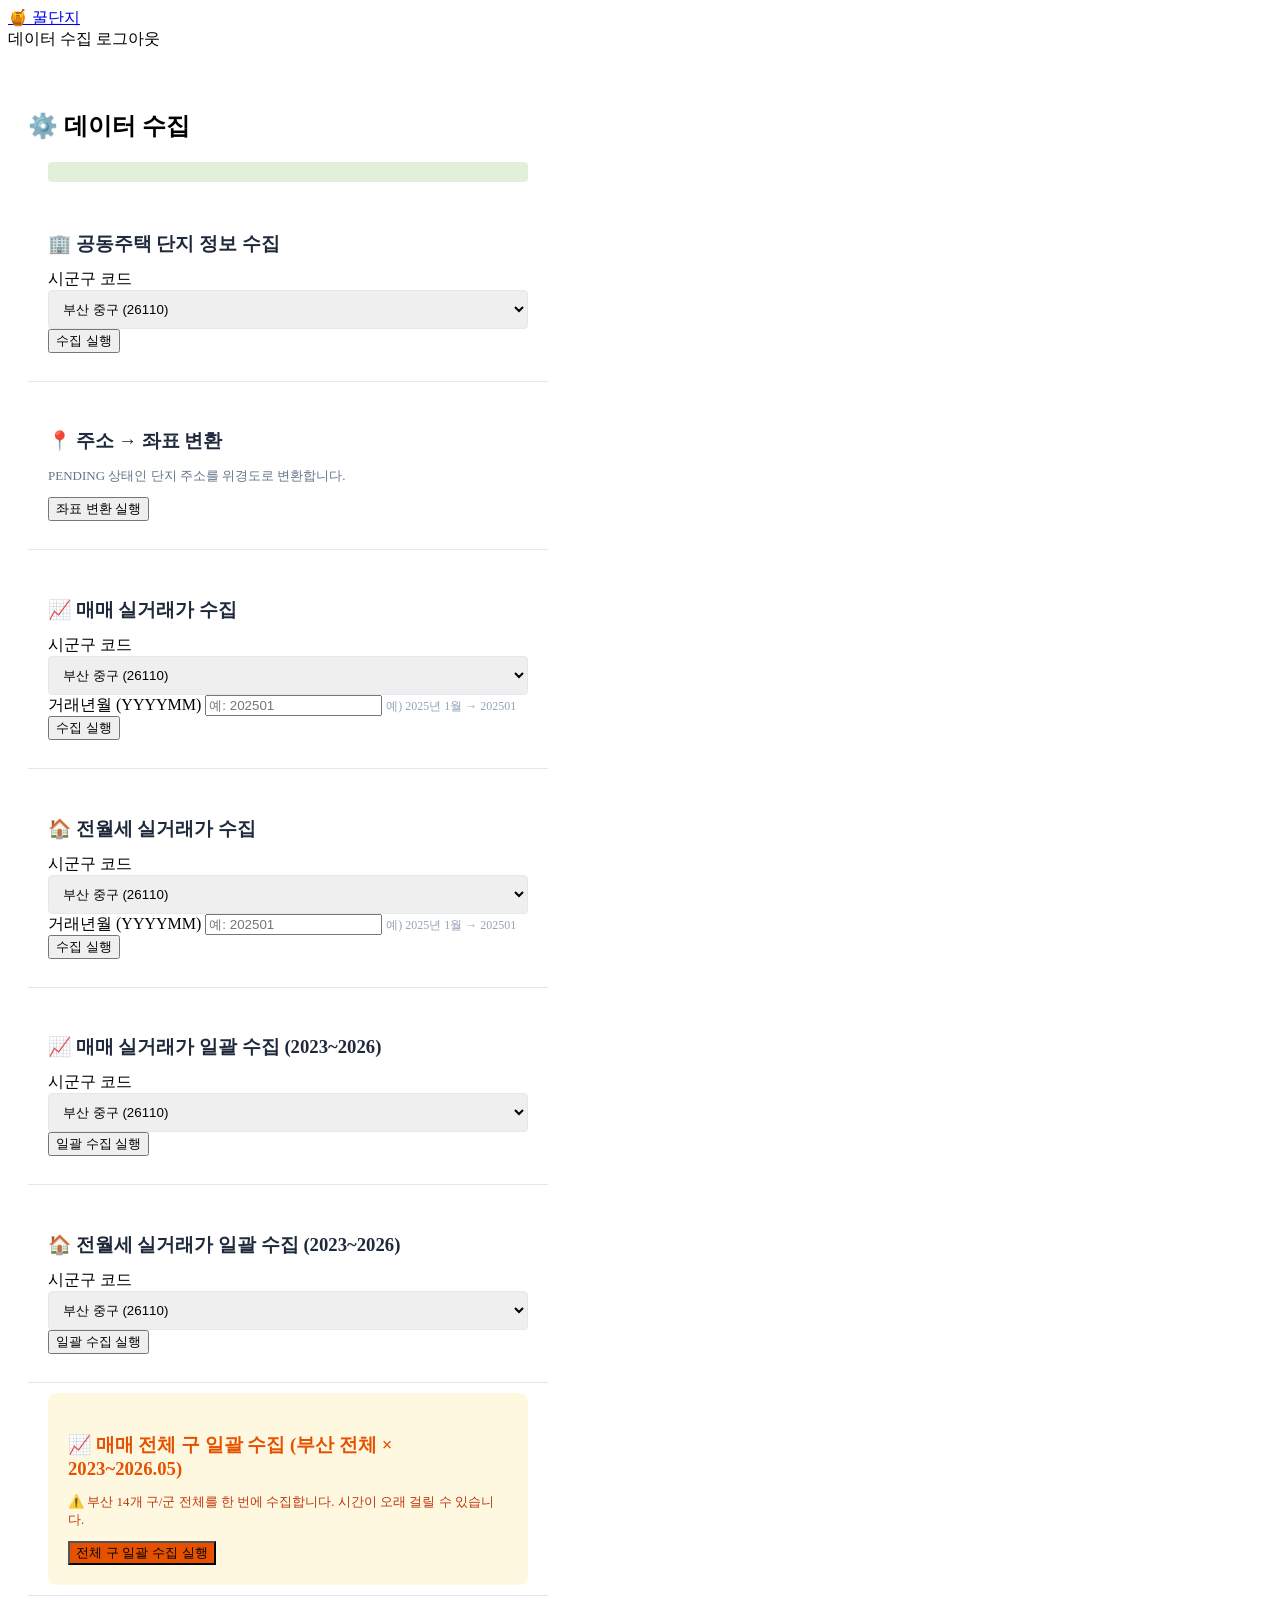
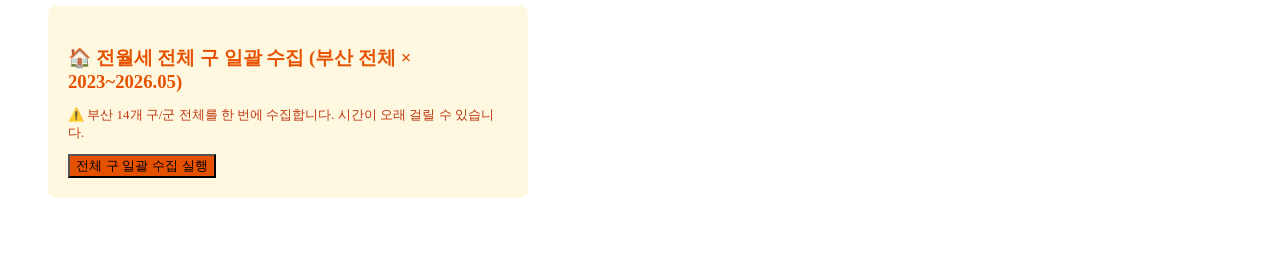
<file: honeypot/src/main/resources/templates/admin/collect.html>
<!DOCTYPE html>
<html xmlns:th="http://www.thymeleaf.org">
<head>
    <meta charset="UTF-8">
    <title>꿀단지 - 관리자 데이터 수집</title>
    <link rel="stylesheet" th:href="@{/css/style.css}">
</head>
<body>

<nav class="navbar">
    <a href="/" class="navbar-brand">🍯 꿀단지</a>
    <div class="navbar-right">
        <a th:href="@{/admin/collect}" class="btn-login">데이터 수집</a>
        <a th:href="@{/member/logout}" class="btn-login">로그아웃</a>
    </div>
</nav>

<div class="auth-container" style="align-items:flex-start; padding:40px 20px;">
    <div class="auth-box" style="width:520px;">
        <div class="auth-header">
            <h2>⚙️ 데이터 수집</h2>
        </div>

        <!-- 수집 결과 메시지 -->
        <div th:if="${msg}"
             style="padding:10px 20px; background:#E2EFDA; color:#2E7D32;
                    margin:10px 20px; border-radius:4px;"
             th:text="${msg}"></div>

        <!-- 1. 공동주택 단지 정보 수집 -->
        <div style="padding:20px;">
            <h3 style="margin-bottom:12px; color:#1E293B;">🏢 공동주택 단지 정보 수집</h3>
            <form th:action="@{/admin/collect/complex}" method="post">
                <div class="form-group">
                    <label>시군구 코드</label>
                    <select name="sigunguCd" style="width:100%; padding:10px; border:1px solid #E2E8F0; border-radius:4px;">
					    <option value="26110">부산 중구 (26110)</option>
					    <option value="26140">부산 서구 (26140)</option>
					    <option value="26170">부산 동구 (26170)</option>
					    <option value="26200">부산 영도구 (26200)</option>
					    <option value="26230">부산 부산진구 (26230)</option>
					    <option value="26260">부산 동래구 (26260)</option>
					    <option value="26290">부산 남구 (26290)</option>
					    <option value="26320">부산 북구 (26320)</option>
					    <option value="26350">부산 해운대구 (26350)</option>
					    <option value="26380">부산 사하구 (26380)</option>
					    <option value="26410">부산 금정구 (26410)</option>
					    <option value="26440">부산 수영구 (26440)</option>
					    <option value="26470">부산 사상구 (26470)</option>
					    <option value="26500">부산 기장군 (26500)</option>
					</select>
                </div>
                <button type="submit" class="btn-primary">수집 실행</button>
            </form>
        </div>

        <hr style="border:none; border-top:1px solid #E2E8F0;">

        <!-- 2. 주소 → 좌표 변환 -->
        <div style="padding:20px;">
            <h3 style="margin-bottom:8px; color:#1E293B;">📍 주소 → 좌표 변환</h3>
            <p style="font-size:13px; color:#64748B; margin-bottom:12px;">
                PENDING 상태인 단지 주소를 위경도로 변환합니다.
            </p>
            <form th:action="@{/admin/collect/geo}" method="post">
                <button type="submit" class="btn-primary">좌표 변환 실행</button>
            </form>
        </div>

        <hr style="border:none; border-top:1px solid #E2E8F0;">

        <!-- 3. 매매 실거래가 수집 -->
        <div style="padding:20px;">
            <h3 style="margin-bottom:12px; color:#1E293B;">📈 매매 실거래가 수집</h3>
            <form th:action="@{/admin/collect/sale}" method="post">
                <div class="form-group">
                    <label>시군구 코드</label>
                    <select name="sigunguCd" style="width:100%; padding:10px; border:1px solid #E2E8F0; border-radius:4px;">
					    <option value="26110">부산 중구 (26110)</option>
					    <option value="26140">부산 서구 (26140)</option>
					    <option value="26170">부산 동구 (26170)</option>
					    <option value="26200">부산 영도구 (26200)</option>
					    <option value="26230">부산 부산진구 (26230)</option>
					    <option value="26260">부산 동래구 (26260)</option>
					    <option value="26290">부산 남구 (26290)</option>
					    <option value="26320">부산 북구 (26320)</option>
					    <option value="26350">부산 해운대구 (26350)</option>
					    <option value="26380">부산 사하구 (26380)</option>
					    <option value="26410">부산 금정구 (26410)</option>
					    <option value="26440">부산 수영구 (26440)</option>
					    <option value="26470">부산 사상구 (26470)</option>
					    <option value="26500">부산 기장군 (26500)</option>
					</select>
                </div>
                <div class="form-group">
                    <label>거래년월 (YYYYMM)</label>
                    <input type="text" name="dealYmd" placeholder="예: 202501" maxlength="6" required>
                    <small style="color:#94A3B8; font-size:12px;">예) 2025년 1월 → 202501</small>
                </div>
                <button type="submit" class="btn-primary">수집 실행</button>
            </form>
        </div>

        <hr style="border:none; border-top:1px solid #E2E8F0;">

        <!-- 4. 전월세 실거래가 수집 -->
        <div style="padding:20px;">
            <h3 style="margin-bottom:12px; color:#1E293B;">🏠 전월세 실거래가 수집</h3>
            <form th:action="@{/admin/collect/rent}" method="post">
                <div class="form-group">
                    <label>시군구 코드</label>
                    <select name="sigunguCd" style="width:100%; padding:10px; border:1px solid #E2E8F0; border-radius:4px;">
					    <option value="26110">부산 중구 (26110)</option>
					    <option value="26140">부산 서구 (26140)</option>
					    <option value="26170">부산 동구 (26170)</option>
					    <option value="26200">부산 영도구 (26200)</option>
					    <option value="26230">부산 부산진구 (26230)</option>
					    <option value="26260">부산 동래구 (26260)</option>
					    <option value="26290">부산 남구 (26290)</option>
					    <option value="26320">부산 북구 (26320)</option>
					    <option value="26350">부산 해운대구 (26350)</option>
					    <option value="26380">부산 사하구 (26380)</option>
					    <option value="26410">부산 금정구 (26410)</option>
					    <option value="26440">부산 수영구 (26440)</option>
					    <option value="26470">부산 사상구 (26470)</option>
					    <option value="26500">부산 기장군 (26500)</option>
					</select>
                </div>
                <div class="form-group">
                    <label>거래년월 (YYYYMM)</label>
                    <input type="text" name="dealYmd" placeholder="예: 202501" maxlength="6" required>
                    <small style="color:#94A3B8; font-size:12px;">예) 2025년 1월 → 202501</small>
                </div>
                <button type="submit" class="btn-primary">수집 실행</button>
            </form>
        </div>
        
        <hr style="border:none; border-top:1px solid #E2E8F0;">

<!-- 5. 매매 일괄 수집 -->
<div style="padding:20px;">
    <h3 style="margin-bottom:12px; color:#1E293B;">📈 매매 실거래가 일괄 수집 (2023~2026)</h3>
    <form th:action="@{/admin/collect/sale/all}" method="post">
        <div class="form-group">
            <label>시군구 코드</label>
            <select name="sigunguCd" style="width:100%; padding:10px; border:1px solid #E2E8F0; border-radius:4px;">
                <option value="26110">부산 중구 (26110)</option>
                <option value="26140">부산 서구 (26140)</option>
                <option value="26170">부산 동구 (26170)</option>
                <option value="26200">부산 영도구 (26200)</option>
                <option value="26230">부산 부산진구 (26230)</option>
                <option value="26260">부산 동래구 (26260)</option>
                <option value="26290">부산 남구 (26290)</option>
                <option value="26320">부산 북구 (26320)</option>
                <option value="26350">부산 해운대구 (26350)</option>
                <option value="26380">부산 사하구 (26380)</option>
                <option value="26410">부산 금정구 (26410)</option>
                <option value="26440">부산 수영구 (26440)</option>
                <option value="26470">부산 사상구 (26470)</option>
                <option value="26500">부산 기장군 (26500)</option>
            </select>
        </div>
        <button type="submit" class="btn-primary">일괄 수집 실행</button>
    </form>
</div>

<hr style="border:none; border-top:1px solid #E2E8F0;">

<!-- 6. 전월세 일괄 수집 -->
<div style="padding:20px;">
    <h3 style="margin-bottom:12px; color:#1E293B;">🏠 전월세 실거래가 일괄 수집 (2023~2026)</h3>
    <form th:action="@{/admin/collect/rent/all}" method="post">
        <div class="form-group">
            <label>시군구 코드</label>
            <select name="sigunguCd" style="width:100%; padding:10px; border:1px solid #E2E8F0; border-radius:4px;">
                <option value="26110">부산 중구 (26110)</option>
                <option value="26140">부산 서구 (26140)</option>
                <option value="26170">부산 동구 (26170)</option>
                <option value="26200">부산 영도구 (26200)</option>
                <option value="26230">부산 부산진구 (26230)</option>
                <option value="26260">부산 동래구 (26260)</option>
                <option value="26290">부산 남구 (26290)</option>
                <option value="26320">부산 북구 (26320)</option>
                <option value="26350">부산 해운대구 (26350)</option>
                <option value="26380">부산 사하구 (26380)</option>
                <option value="26410">부산 금정구 (26410)</option>
                <option value="26440">부산 수영구 (26440)</option>
                <option value="26470">부산 사상구 (26470)</option>
                <option value="26500">부산 기장군 (26500)</option>
            </select>
        </div>
        <button type="submit" class="btn-primary">일괄 수집 실행</button>
    </form>
</div>

 <hr style="border:none; border-top:1px solid #E2E8F0;">
 
        <!-- 7. 매매 전체 구 일괄 수집 -->
        <div style="padding:20px; background:#FFF8E1; border-radius:8px; margin:10px 20px;">
            <h3 style="margin-bottom:8px; color:#E65100;">📈 매매 전체 구 일괄 수집 (부산 전체 × 2023~2026.05)</h3>
            <p style="font-size:13px; color:#BF360C; margin-bottom:12px;">
                ⚠️ 부산 14개 구/군 전체를 한 번에 수집합니다. 시간이 오래 걸릴 수 있습니다.
            </p>
            <form th:action="@{/admin/collect/sale/all-region}" method="post">
                <button type="submit" class="btn-primary" style="background:#E65100;">전체 구 일괄 수집 실행</button>
            </form>
        </div>
 
        <hr style="border:none; border-top:1px solid #E2E8F0;">
 
        <!-- 8. 전월세 전체 구 일괄 수집 -->
        <div style="padding:20px; background:#FFF8E1; border-radius:8px; margin:10px 20px;">
            <h3 style="margin-bottom:8px; color:#E65100;">🏠 전월세 전체 구 일괄 수집 (부산 전체 × 2023~2026.05)</h3>
            <p style="font-size:13px; color:#BF360C; margin-bottom:12px;">
                ⚠️ 부산 14개 구/군 전체를 한 번에 수집합니다. 시간이 오래 걸릴 수 있습니다.
            </p>
            <form th:action="@{/admin/collect/rent/all-region}" method="post">
                <button type="submit" class="btn-primary" style="background:#E65100;">전체 구 일괄 수집 실행</button>
            </form>
        </div>
 
    </div>
</div>
 
</body>
</html>
</file>
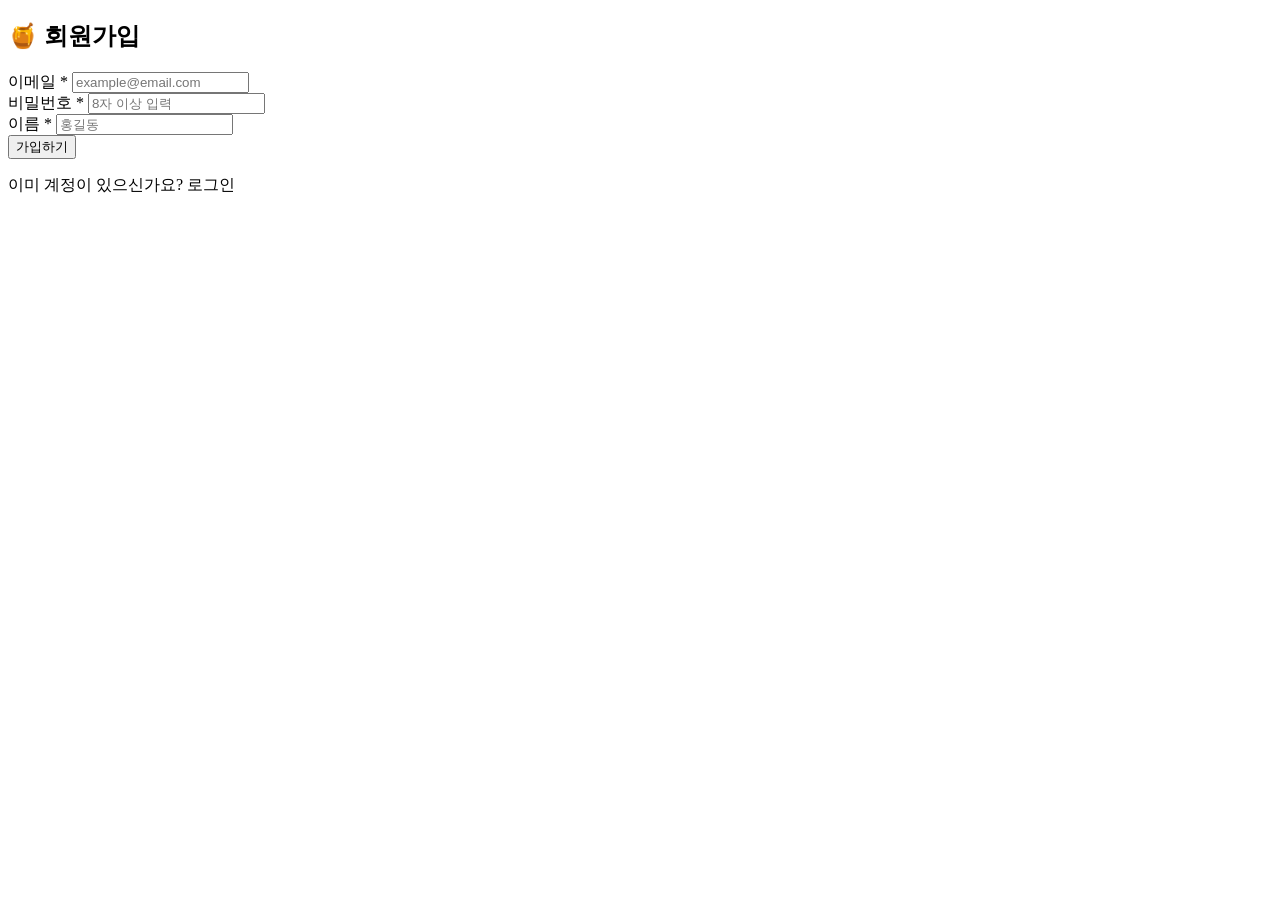
<file: honeypot/src/main/resources/templates/member/join.html>
<!DOCTYPE html>
<html xmlns:th="http://www.thymeleaf.org">
<head>
    <meta charset="UTF-8">
    <title>꿀단지 - 회원가입</title>
    <link rel="stylesheet" th:href="@{/css/style.css}">
</head>
<body>

<div class="auth-container">
    <div class="auth-box">
        <div class="auth-header">
            <h2>🍯 회원가입</h2>
        </div>

        <!-- 에러 메시지 -->
        <div class="error-msg" th:if="${errorMsg}" th:text="${errorMsg}"></div>

        <form th:action="@{/member/join}" method="post">
            <div class="form-group">
                <label>이메일 *</label>
                <input type="email" name="email" placeholder="example@email.com" required>
            </div>
            <div class="form-group">
                <label>비밀번호 *</label>
                <input type="password" name="password" placeholder="8자 이상 입력" required>
            </div>
            <div class="form-group">
                <label>이름 *</label>
                <input type="text" name="name" placeholder="홍길동" required>
            </div>
            <button type="submit" class="btn-primary">가입하기</button>
        </form>

        <div class="auth-footer">
            <p>이미 계정이 있으신가요? <a th:href="@{/member/login}">로그인</a></p>
        </div>
    </div>
</div>

</body>
</html>
</file>
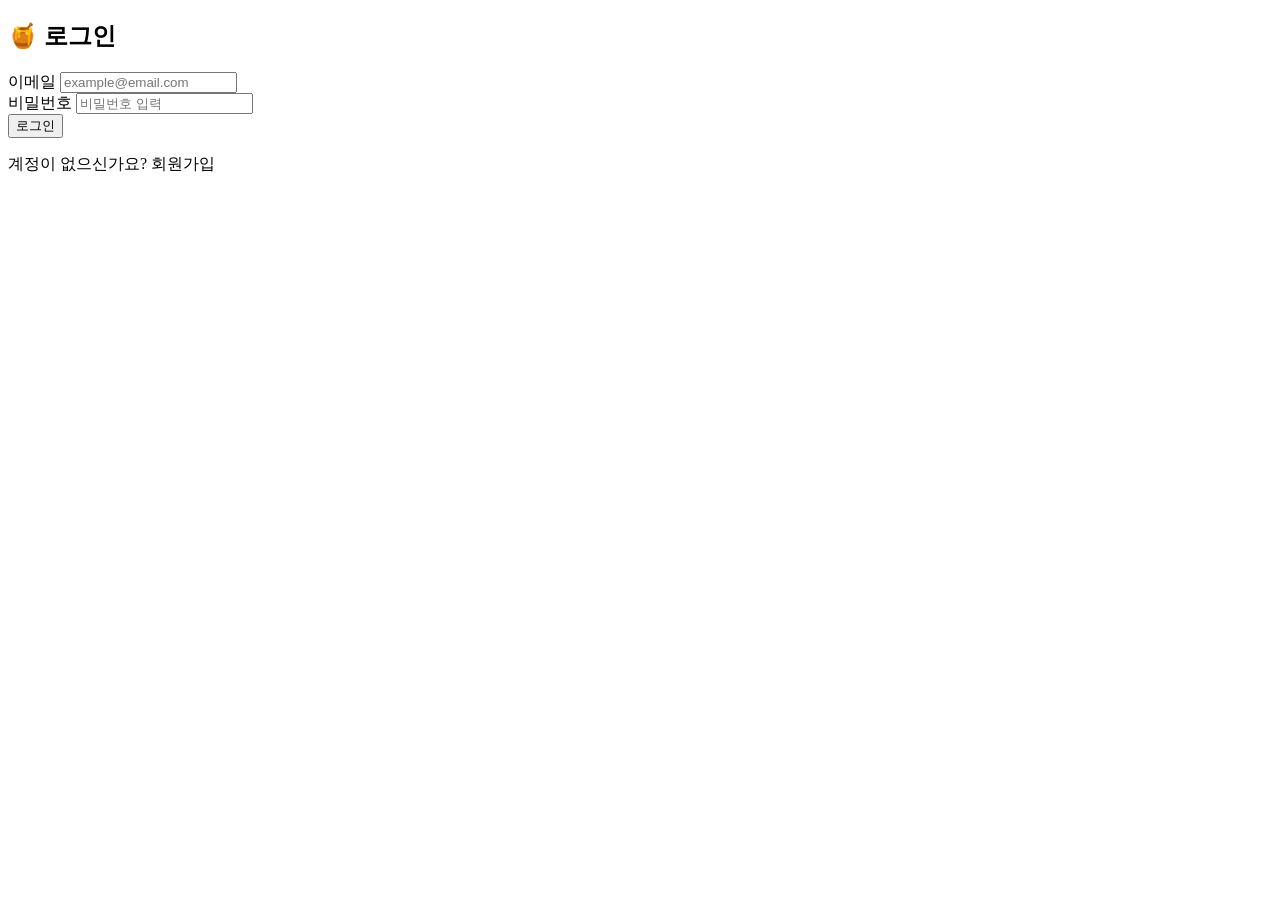
<file: honeypot/src/main/resources/templates/member/login.html>
<!DOCTYPE html>
<html xmlns:th="http://www.thymeleaf.org">
<head>
    <meta charset="UTF-8">
    <title>꿀단지 - 로그인</title>
    <link rel="stylesheet" th:href="@{/css/style.css}">
</head>
<body>

<div class="auth-container">
    <div class="auth-box">
        <div class="auth-header">
            <h2>🍯 로그인</h2>
        </div>

        <!-- 에러 메시지 -->
        <div class="error-msg" th:if="${errorMsg}" th:text="${errorMsg}"></div>

        <form th:action="@{/member/login}" method="post">
            <div class="form-group">
                <label>이메일</label>
                <input type="email" name="email" placeholder="example@email.com" required>
            </div>
            <div class="form-group">
                <label>비밀번호</label>
                <input type="password" name="password" placeholder="비밀번호 입력" required>
            </div>
            <button type="submit" class="btn-primary">로그인</button>
        </form>

        <div class="auth-footer">
            <p>계정이 없으신가요? <a th:href="@{/member/join}">회원가입</a></p>
        </div>
    </div>
</div>

</body>
</html>
</file>
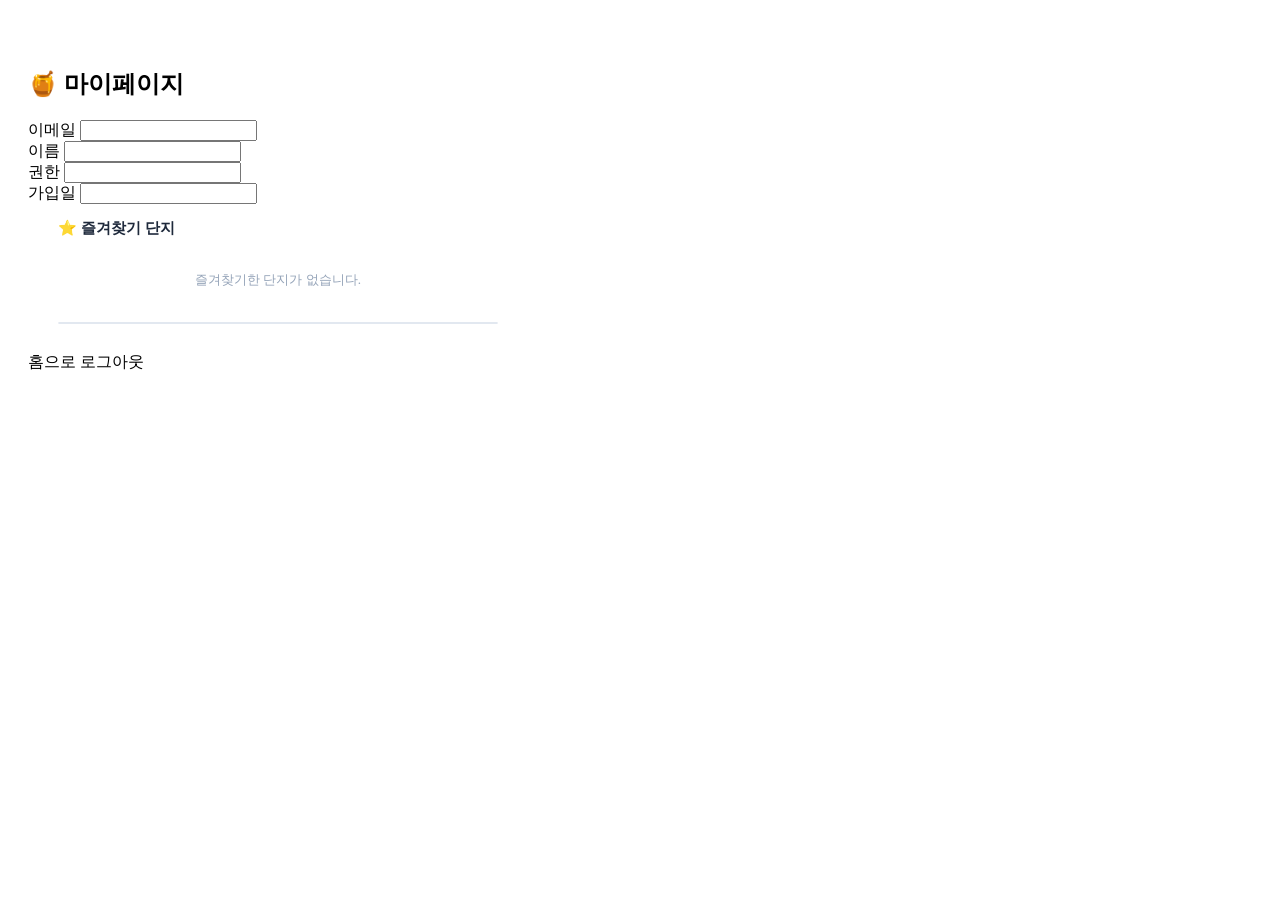
<file: honeypot/src/main/resources/templates/member/mypage.html>
<!DOCTYPE html>
<html xmlns:th="http://www.thymeleaf.org">
<head>
    <meta charset="UTF-8">
    <title>꿀단지 - 마이페이지</title>
    <link rel="stylesheet" th:href="@{/css/style.css}">
</head>
<body>

<div class="auth-container" style="align-items:flex-start;padding:40px 20px;">
    <div class="auth-box" style="width:500px;max-width:100%;">
        <div class="auth-header">
            <h2>🍯 마이페이지</h2>
        </div>

        <!-- 회원 정보 -->
        <div class="mypage-info">
            <div class="form-group">
                <label>이메일</label>
                <input type="text" th:value="${member.email}" readonly>
            </div>
            <div class="form-group">
                <label>이름</label>
                <input type="text" th:value="${member.name}" readonly>
            </div>
            <div class="form-group">
                <label>권한</label>
                <input type="text" th:value="${member.role}" readonly>
            </div>
            <div class="form-group">
                <label>가입일</label>
                <input type="text" th:value="${member.createdAt}" readonly>
            </div>
        </div>

        <!-- 즐겨찾기 목록 -->
        <div style="padding:0 30px 20px;">
            <h3 style="font-size:15px;color:#1E293B;margin-bottom:12px;">⭐ 즐겨찾기 단지</h3>
            <div th:if="${#lists.isEmpty(favorites)}">
                <p style="font-size:13px;color:#94A3B8;text-align:center;padding:20px 0;">
                    즐겨찾기한 단지가 없습니다.
                </p>
            </div>
            <div th:each="fav : ${favorites}" class="complex-item"
     			style="border:1px solid #E2E8F0;border-radius:8px;margin-bottom:8px;cursor:pointer;"
    			 th:onclick="'location.href=\'/?complexId=' + ${fav.complexId} + '\''">
    			<div class="complex-name" th:text="${fav.complexName}"></div>
   			 <div class="complex-meta">
     			   <span class="tag-dong" th:text="${fav.legalDong}"></span>
    			    <span class="tag-year" th:if="${fav.buildYear != null}"
    			          th:text="${fav.buildYear} + '년'"></span>
   			     <span class="tag-household" th:if="${fav.householdCount != null}"
     			         th:text="${fav.householdCount} + '세대'"></span>
   			 </div>
			</div>
        </div>

        <div class="btn-group">
            <a th:href="@{/}" class="btn-secondary">홈으로</a>
            <a th:href="@{/member/logout}" class="btn-secondary">로그아웃</a>
        </div>
    </div>
</div>

</body>
</html>
</file>
